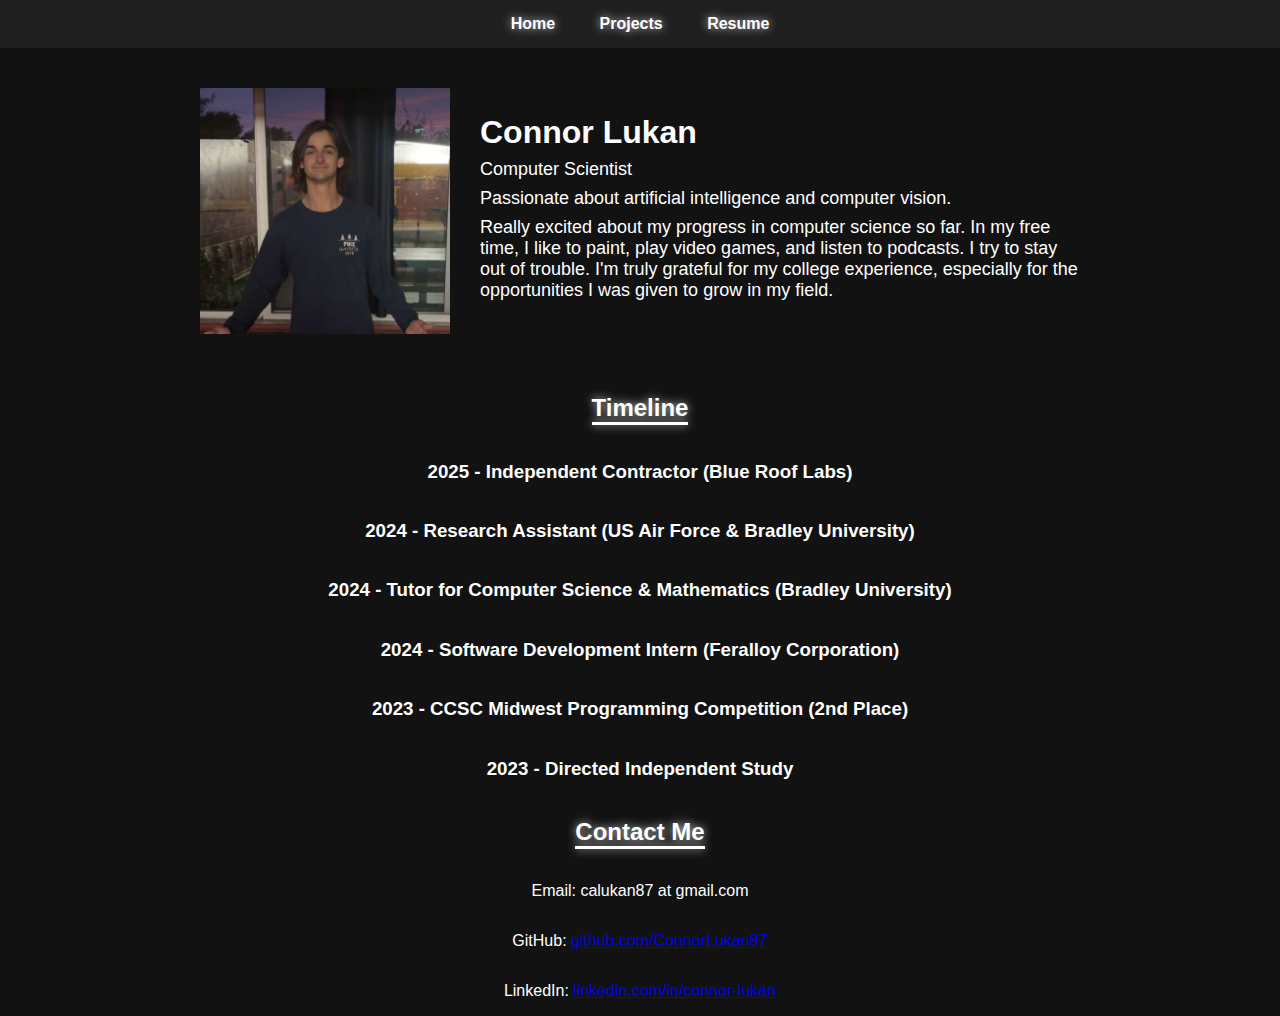
<file: index.html>
<!DOCTYPE html>
<html lang="en">
<head>
    <meta charset="UTF-8">
    <meta name="viewport" content="width=device-width, initial-scale=1.0">
    <title>Connor Lukan</title>
    <link rel="stylesheet" href="style.css">
</head>
<body>
    <!-- Navigation Bar -->
    <header>
    <nav>
        <ul>
            <li class="regular-glow-text"><a href="index.html">Home</a></li>
            <li class="regular-glow-text"><a href="achievements.html">Projects</a></li>
            <li class="regular-glow-text"><a href="resume.pdf" target="_blank">Resume</a></li>
        </ul>
    </nav>
    </header>

    <!-- Hero Section -->
<!-- Hero Section -->
<section class="hero">
    <div class="profile">
        <img src="me.jpg" alt="Connor Lukan">
        <div class="bio">
            <h1 class="brazy-glow-text">Connor Lukan</h1>
            <p>Computer Scientist</p>
            <p>Passionate about artificial intelligence and computer vision.</p>
            <p>Really excited about my progress in computer science so far. In my free time, I like to paint, play video games, and listen to podcasts. I try to stay out of trouble. I'm truly grateful for my college experience, especially for the opportunities I was given to grow in my field.</p>
        </div>
    </div>
</section>


    <!-- Biography / Timeline -->
    <section class="timeline">
        <h2 class="glow-text-under">Timeline</h2>
        <div class="timeline-item">
            <h3>2025 - Independent Contractor (Blue Roof Labs)</h3>
        </div>
        <div class="timeline-item">
            <h3>2024 - Research Assistant (US Air Force & Bradley University)</h3>
        </div>
        <div class="timeline-item">
            <h3>2024 - Tutor for Computer Science & Mathematics (Bradley University)</h3>
        </div>
        <div class="timeline-item">
            <h3>2024 - Software Development Intern (Feralloy Corporation)</h3>
        </div>
        <div class="timeline-item">
            <h3>2023 - CCSC Midwest Programming Competition (2nd Place)</h3>
        </div>
        <div class="timeline-item">
            <h3>2023 - Directed Independent Study</h3>
        </div>
    </section>

    <!-- Contact -->
    <section class="timeline">
        <h2 class="glow-text-under">Contact Me</h2>
        <p>Email: calukan87 at gmail.com</p>
        <p>GitHub: <a href="https://github.com/ConnorLukan87" target="_blank">github.com/ConnorLukan87</a></p>
        <p>LinkedIn: <a href="https://linkedin.com/in/connor-lukan" target="_blank">linkedin.com/in/connor-lukan</a></p>
    </section>
</body>
</html>
</file>
<file: style.css>
/* General Styles */
body {
    font-family: 'Arial', sans-serif;
    margin: 0;
    padding: 0;
    background-color: #121212;
    color: #fff;
}

/* Navigation Bar */
nav {
    background: #1f1f1f;
    padding: 15px;
    text-align: center;
}

nav ul {
    list-style: none;
    padding: 0;
    margin: 0;
}

nav ul li {
    display: inline;
    margin: 0 20px;
}

nav ul li a {
    color: #fff;
    text-decoration: none;
    font-weight: bold;
    transition: 0.3s;
}

nav ul li a:hover {
    color: #00aaff;
}

/* Projects Section */
.projects {
    max-width: 900px;
    margin: 20px auto;
    padding: 20px;
    background: #1f1f1f;
    border-radius: 8px;
}

.project-item {
    display: flex;
    align-items: center;
    gap: 20px;
    padding: 15px;
    border-bottom: 1px solid #333;
}

.project-item img {
    width: 150px;
    height: 150px;
    object-fit: cover;
    border-radius: 8px;
}

.project-info {
    max-width: 600px;
}

.project-item h3 {
    color: #00aaff;
    margin: 0;
}

.hero {
    display: flex;
    justify-content: center;
    align-items: center;
    padding: 40px;
}

.profile {
    display: flex;
    align-items: center;
    gap: 30px; /* Adjusts space between image and bio */
    max-width: 1000px;
}

.profile img {
    width: 250px; /* Increased size */
    height: auto;
    border-radius: 0; /* Removes rounded corners */
}

.bio {
    max-width: 600px;
}

.bio h1 {
    margin: 0;
    font-size: 32px; /* Slightly larger for emphasis */
}

.bio p {
    margin: 8px 0;
    font-size: 18px; /* Increased readability */
}

.timeline {
    display: flex;
    flex-direction: column;
    align-items: center; /* Centers items horizontally */
    text-align: center;  /* Ensures text inside elements is centered */
}

.glow-text {
    color: white;
    text-shadow: 
        0 0 5px rgba(255, 255, 255, 0.8),
        0 0 10px rgba(255, 255, 255, 0.6),
        0 0 20px rgba(255, 255, 255, 0.4);
}

@keyframes glowing {
    0% { text-shadow: 0 0 5px rgba(255, 255, 255, 0.8); }
    50% { text-shadow: 0 0 20px rgba(255, 255, 255, 1); }
    100% { text-shadow: 0 0 5px rgba(255, 255, 255, 0.8); }
}

.brazy-glow-text {
    color: white;
    animation: glowing 2s infinite alternate;
}

.regular-glow-text {
    color: white;
    text-shadow: 0 0 10px rgba(255, 255, 255, 0.8);
}

.glow-text-under {
    color: white;
    text-shadow: 0 0 10px rgba(255, 255, 255, 0.8);
    position: relative;
    display: inline-block; /* Ensures underline doesn't stretch full width */
}

.glow-text-under::after {
    content: "";
    position: absolute;
    left: 0;
    bottom: -3px; /* Adjust spacing */
    width: 100%;
    height: 3px; /* Thickness of underline */
    background: white;
    box-shadow: 0 0 10px rgba(255, 255, 255, 0.8);
}

/* Responsive Design */
@media (max-width: 768px) {
    .project-item {
        flex-direction: column;
        text-align: center;
    }

    .project-item img {
        width: 100%;
        max-width: 300px;
    }
}
</file>
